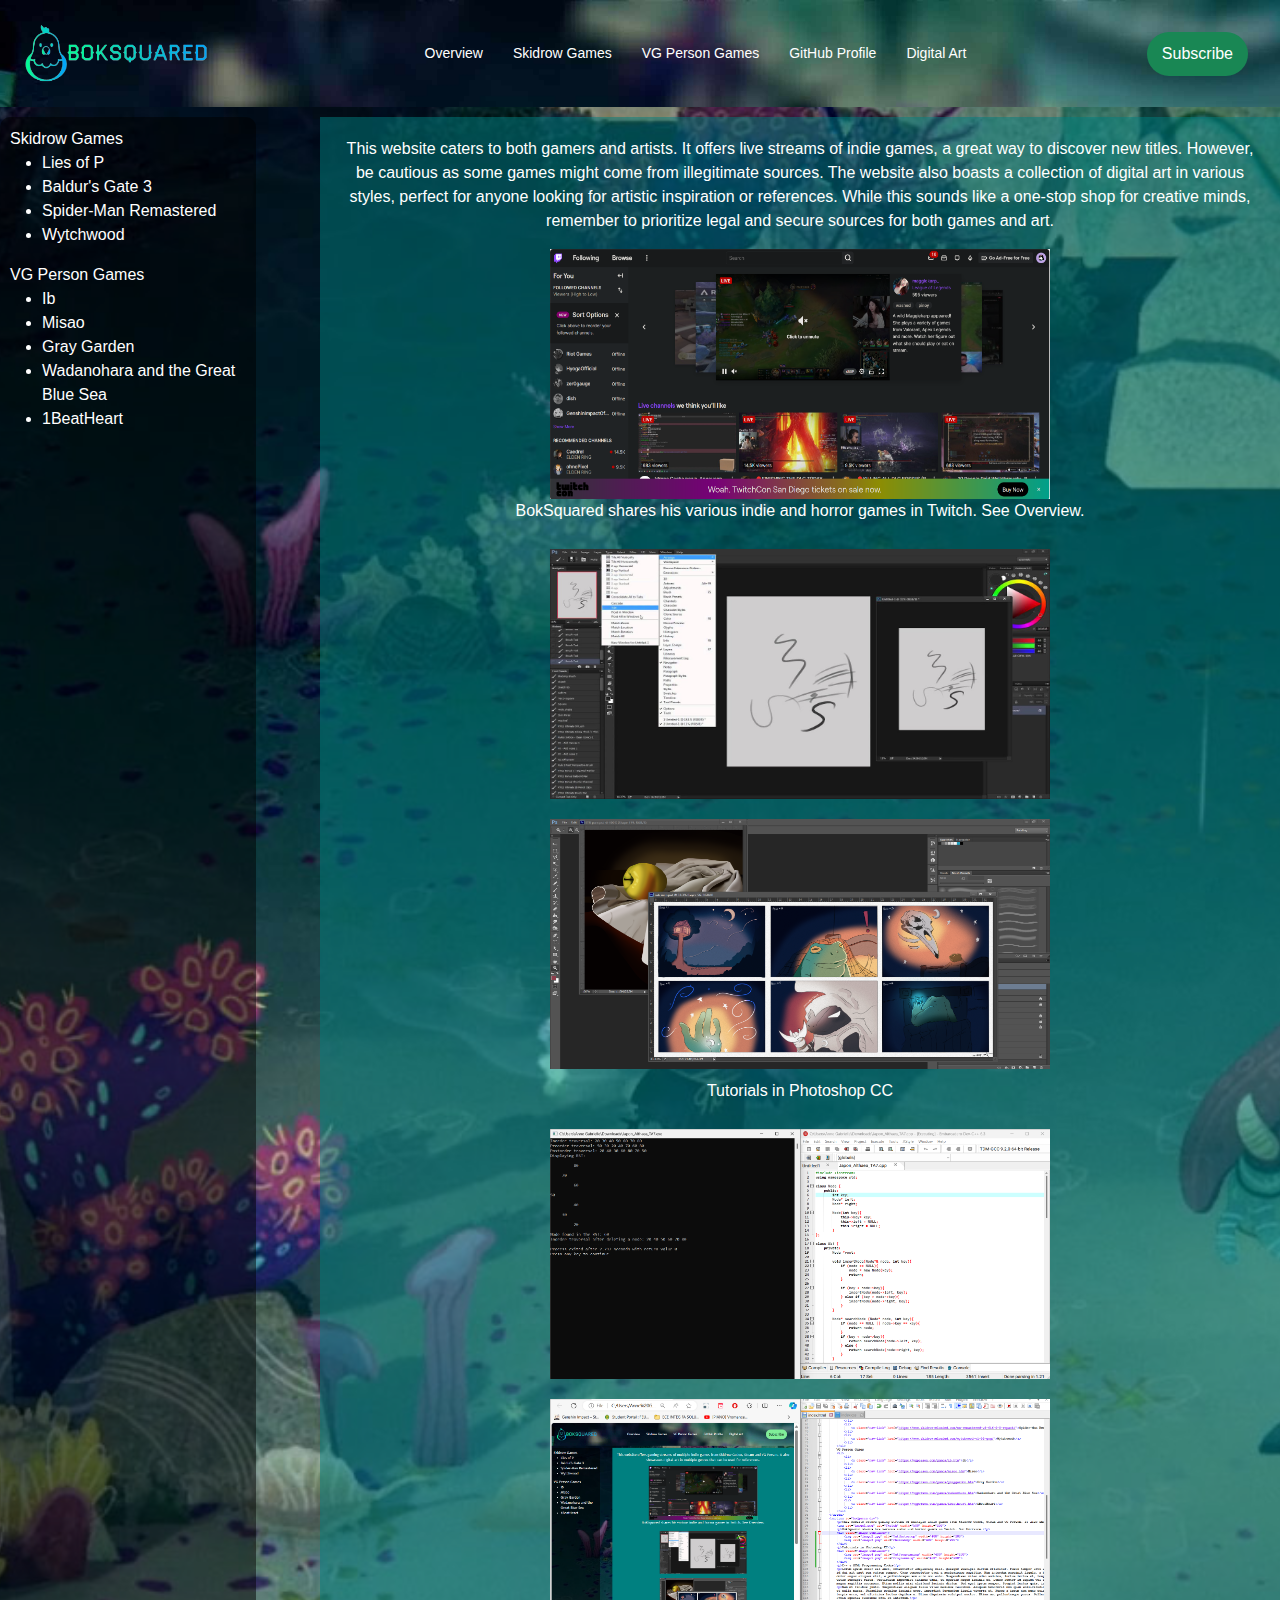
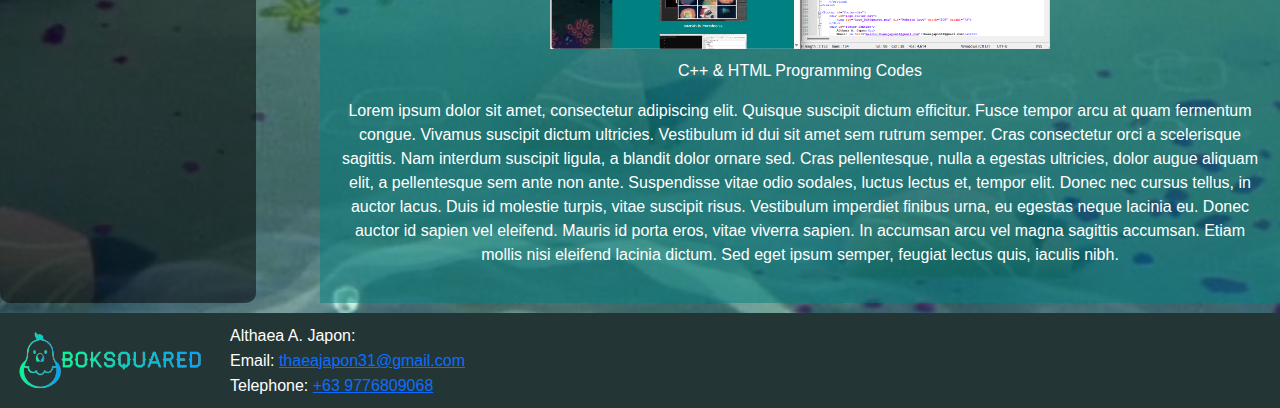
<file: index.html>
<!DOCTYPE html>
<html lang="en">
<head>
    <meta charset="UTF-8">
    <meta name="viewport" content="width=device-width, initial-scale=1.0">
    <title>BOK SQUARED</title>
    <link href="https://cdn.jsdelivr.net/npm/bootstrap@5.3.3/dist/css/bootstrap.min.css" rel="stylesheet" integrity="sha384-QWTKZyjpPEjISv5WaRU9OFeRpok6YctnYmDr5pNlyT2bRjXh0JMhjY6hW+ALEwIH" crossorigin="anonymous">
    <link rel="stylesheet" href="style.css">
</head>
<body>
<header id="header-div" class="d-flex justify-content-between align-items-center p-3">
    <div id="logo-div">
        <img src="Logo_BokSquared.png" alt="Website Logo" width="200" height="75">
    </div>
    <div class="d-flex align-items-center flex-grow-1 justify-content-lg-center">
        <div id="nav-links" class="d-none d-lg-flex">
            <a class="nav-link" href="https://www.twitch.tv/">Overview</a>
            <a class="nav-link" href="https://www.skidrowcodex.net/">Skidrow Games</a>
			<a class="nav-link" href="https://vgperson.com/games/">VG Person Games</a>
			<a class="nav-link" href="https://github.com/BokSquared">GitHub Profile</a>
            <a class="nav-link" href="https://drive.google.com/drive/folders/1bXIl14sZRr17dYd1dWIWFOoL6UwbxZjh?usp=sharing">Digital Art</a>
        </div>
        <button id="subscribe-button" class="nav-button btn btn-success rounded-pill me-3">Subscribe</button>
        <button class="navbar-toggler" type="button" data-bs-toggle="offcanvas" data-bs-target="#offcanvasNavbar" aria-controls="offcanvasNavbar">
            <span class="navbar-toggler-icon"></span>
        </button>
    </div>
</header>

<nav id="nav-div">
    <div class="offcanvas offcanvas-end" tabindex="-1" id="offcanvasNavbar" aria-labelledby="offcanvasNavbarLabel">
        <div class="offcanvas-header">
            <img src="Logo_BokSquared.png" alt="Website Logo" width="200" height="75">
            <button type="button" class="btn-close text-reset" data-bs-dismiss="offcanvas" aria-label="Close"></button>
        </div>
        <div class="offcanvas-body">
            <ul class="navbar-nav flex-grow-1">
                <li class="nav-item">
                    <a class="nav-link" href="https://www.twitch.tv/">Overview</a>
                </li>
                <li class="nav-item">
                    <a class="nav-link" href="https://www.skidrowcodex.net/">Skidrow Games</a>
                </li>
				<li class="nav-item">
                    <a class="nav-link" href="https://vgperson.com/games/">VG Person Games</a>
                </li>
				<li class="nav-item">
                    <a class="nav-link" href="https://github.com/BokSquared">GitHub Profile</a>
                </li>
                <li class="nav-item">
                    <a class="nav-link" href="https://drive.google.com/drive/folders/1bXIl14sZRr17dYd1dWIWFOoL6UwbxZjh?usp=sharing">Digital Art</a>
                </li>
            </ul>
        </div>
    </div>
</nav>

<main id="main-div" class="clearfix">
    <aside id="sidebar-div">
        Skidrow Games
		<ul>
			<li>
				<a class="nav-link" href="https://www.skidrowcodex.net/lies-of-p-rune/">Lies of P</a>
			</li>
			<li>
				<a class="nav-link" href="https://www.skidrowcodex.net/baldurs-gate-3-v4-1-1-4811634-gog/">Baldur's Gate 3</a>
			</li>
			<li>
				<a class="nav-link" href="https://www.skidrowreloaded.com/sm-remastered-v2-616-0-0-repack/">Spider-Man Remastered</a>
			</li>
			<li>
				<a class="nav-link" href="https://www.skidrowreloaded.com/wytchwood-v1-02-gog/">Wytchwood</a>
			</li>
		</ul>
		VG Person Games
		<ul>
			<li>
				<a class="nav-link" href="https://vgperson.com/games/ib.htm">Ib</a>
			</li>
			<li>
				<a class="nav-link" href="https://vgperson.com/games/misao.htm">Misao</a>
			</li>
			<li>
				<a class="nav-link" href="https://vgperson.com/games/graygarden.htm">Gray Garden</a>
			</li>
			<li>
				<a class="nav-link" href="https://vgperson.com/games/wadanohara.htm">Wadanohara and the Great Blue Sea</a>
			</li>
			<li>
				<a class="nav-link" href="https://vgperson.com/games/1beatheart.htm">1BeatHeart</a>
			</li>
		</ul>
    </aside>
    <section id="bodyarea-div">
        <p>This website caters to both gamers and artists. It offers live streams of indie games, a great way to discover new titles. However, be cautious as some games might come from illegitimate 
		sources. The website also boasts a collection of digital art in various styles, perfect for anyone looking for artistic inspiration or references. While this sounds like a one-stop shop for 
		creative minds, remember to prioritize legal and secure sources for both games and art.</p>
		<img src="Image1.png" alt="Twitch" width="500" height="250">
		<p>BokSquared shares his various indie and horror games in Twitch. See Overview.</p>
		<div class="image-container">
			<img src="Image2.jpg" alt="TutPhotoshop" width="500" height="250">
			<img src="Image3.png" alt="Photoshop" width="500" height="250">
		</div>
		<p>Tutorials in Photoshop CC</p>
		<div class="image-container">
			<img src="Image4.png" alt="TutProgramming" width="500" height="250">
			<img src="Image5.png" alt="Programming" width="500" height="250">
		</div>
		<p>C++ & HTML Programming Codes</p>
		<p>Lorem ipsum dolor sit amet, consectetur adipiscing elit. Quisque suscipit dictum efficitur. Fusce tempor arcu at quam fermentum congue. Vivamus suscipit dictum ultricies. Vestibulum 
		id dui sit amet sem rutrum semper. Cras consectetur orci a scelerisque sagittis. Nam interdum suscipit ligula, a blandit dolor ornare sed. Cras pellentesque, nulla a egestas ultricies, 
		dolor augue aliquam elit, a pellentesque sem ante non ante. Suspendisse vitae odio sodales, luctus lectus et, tempor elit. Donec nec cursus tellus, in auctor lacus. Duis id molestie turpis, 
		vitae suscipit risus. Vestibulum imperdiet finibus urna, eu egestas neque lacinia eu. Donec auctor id sapien vel eleifend. Mauris id porta eros, vitae viverra sapien. In accumsan arcu vel 
		magna sagittis accumsan. Etiam mollis nisi eleifend lacinia dictum. Sed eget ipsum semper, feugiat lectus quis, iaculis nibh.</p>
    </section>
</main>

<footer id="footer-div">
	<div id="logo-footer-div">
        <img src="Logo_BokSquared.png" alt="Website Logo" width="200" height="75">
    </div>
    <div id="footer-contact">
		Althaea A. Japon:<br>
		Email: <a href="mailto:thaeajapon31@gmail.com">thaeajapon31@gmail.com</a><br>
        Telephone: <a href="tel:+639776809068">+63 9776809068</a>
	</div>
</footer>

<script src="https://cdn.jsdelivr.net/npm/bootstrap@5.3.3/dist/js/bootstrap.bundle.min.js" integrity="sha384-YvpcrYf0tY3lHB60NNkmXc5s9fDVZLESaAA55NDzOxhy9GkcIdslK1eN7N6jIeHz" crossorigin="anonymous"></script>
</body>
</html>
</file>
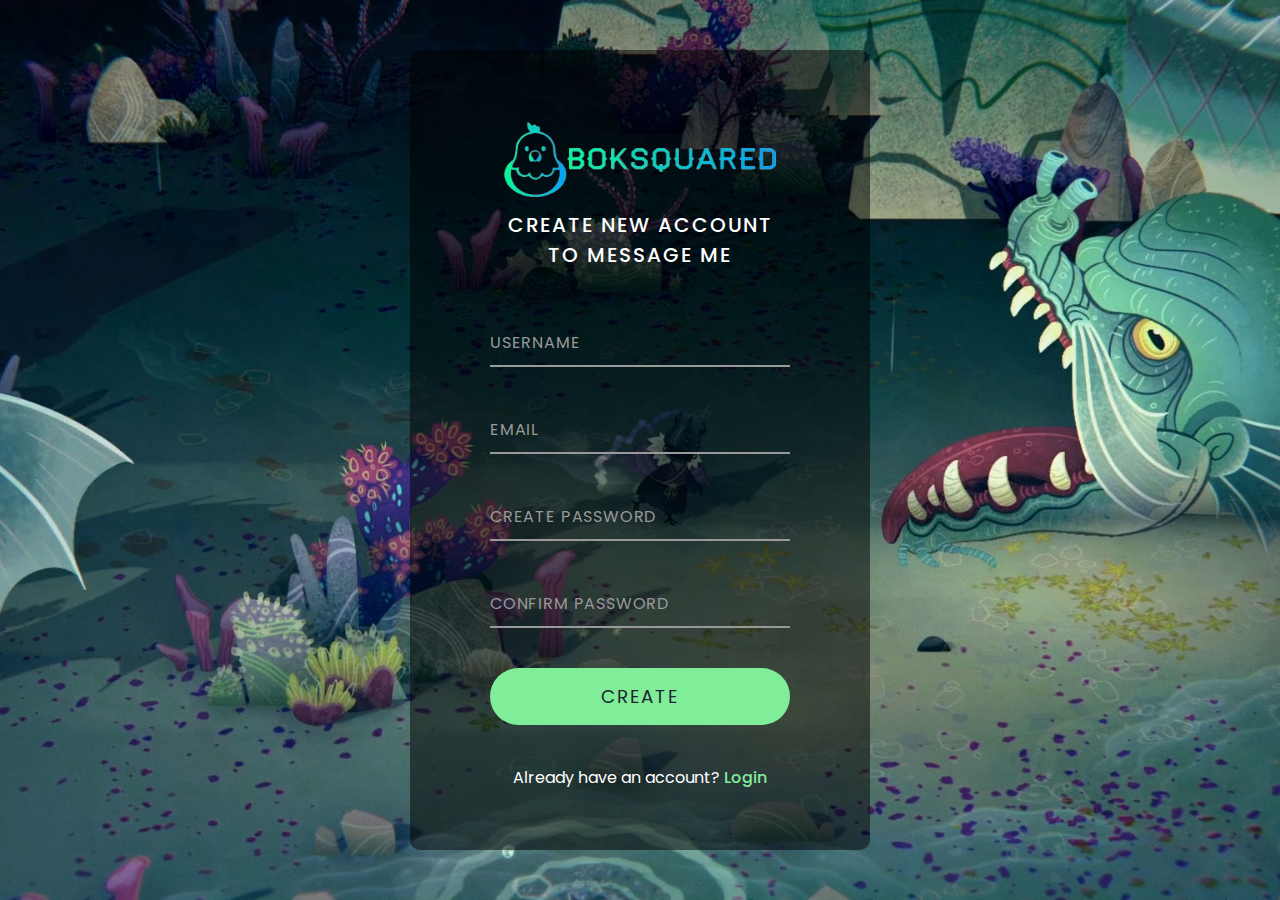
<file: contactme.html>
<!DOCTYPE html>
<html lang="en">
<head>
  <meta charset="UTF-8">
  <meta name="viewport" content="width=device-width, initial-scale=1.0">
  <title>Contact Me</title>
  <link rel="stylesheet" type="text/css" href="contactstyle.css">
</head>
<body>
  <form action="https://formsubmit.co/el/fifuwo" method="POST">
	<img src="Logo_BokSquared.png" alt="Website Logo" width="300" height="100">
    <h3>Create new account<br> to message me</h3>
    <div class="inputBox">
      <input type="text" name="username" required>
      <label>Username</label>
    </div>
    <div class="inputBox">
      <input type="email" name="email" required>
      <label>Email</label>
    </div>
    <div class="inputBox">
      <input type="password" name="password" required>
      <label>Create &nbsp Password</label>
    </div>
    <div class="inputBox">
      <input type="password" name="cpassword" required>
      <label>Confirm &nbsp Password</label>
    </div>
    <div class="inputBox">
      <input type="submit" value="Create">
    </div>
	<p>Already have an account? <a href="#">Login</a></p>
  </form>
  
<script>
	let label = document.querySelectorAll('label')
	.forEach(label => {label.innerHTML = label.innerText.split('').map((letters, i) => 
	`<span style="transition-delay:${i * 50}ms"> ${letters}</span>`).join('');});

	const form = document.getElementById('myForm');

	form.addEventListener('submit', (e) => {
	  e.preventDefault();
	  const formData = new FormData(form);
	  fetch('https://formsubmit.co/el/fifuwo', {
	    method: 'POST',
	    body: formData,
	  })
	 .then((response) => response.json())
	 .then((data) => console.log(data))
	 .catch((error) => console.error(error));
	});
</script>

</body>
</html>
</file>
<file: style.css>
* {
    margin: 0;
    padding: 0;
    box-sizing: border-box;
    font-family: 'Trebuchet Ms', sans-serif;
}

body {
    background-image: url("Background.jpg");
    background-size: cover;
    background-position: center;
}

#header-div {
    background-color: #f1b04c;
    padding: 10px;
    margin-bottom: 10px;
    color: white;
    background-image: url("header.jpg");
	background-size: cover; 
}

#logo-div {
    display: flex;
    align-items: center;
}

#logo-div img {
    margin-right: 20px;
}

#burger-icon {
    display: flex;
    align-items: center;
}

.offcanvas-body,
.offcanvas-header {
    background-color: #040613;
    color: white;
}

.offcanvas-header .btn-close{
	filter: invert(1);
	margin-right: 10px;
}

.navbar-toggler {
    background-color: transparent;
    border: none;
    cursor: pointer;
}

.navbar-toggler-icon {
    background-image: url("data:image/svg+xml,%3csvg viewBox='0 0 30 30' xmlns='http://www.w3.org/2000/svg'%3e%3cpath stroke='white' stroke-width='3' stroke-linecap='round' stroke-miterlimit='10' d='M4 7h22M4 15h22M4 23h22'/%3e%3c/svg%3e");
    width: 30px;
    height: 30px;
}

#nav-div {
    display: flex;
    justify-content: space-between;
    align-items: center;
    flex-grow: 1;
    margin-left: 20px;
}

#nav-links {
    display: flex;
    justify-content: center;
    flex-grow: 1;
	font-size: 14px;
}

#nav-links .nav-link {
    padding: 10px 10px;
	margin-left: 10px;
    text-decoration: none;
    color: white;
    cursor: pointer;
}

#nav-links .nav-link:hover {
    color: #80ed99;
    box-shadow: 0px 8px 12px rgba(0, 0, 0, 0.7);
}

.nav-link:hover{
	color: #80ed99;
	box-shadow: 0px 8px 12px rgba(0, 0, 0, 0.7);
}

.nav-button {
    border: none;
    color: white;
    padding: 10px 15px;
    text-align: center;
    text-decoration: none;
    display: inline-block;
    font-size: 16px;
    margin: 4px 2px;
    cursor: pointer;
    border-radius: 5px;
    transition: box-shadow 0.3s ease-out;
}

#nav-div .nav-button:hover {
    box-shadow: 0px 8px 12px rgba(0, 0, 0, 0.7);
	letter-spacing: 1px;
}

#contact-me {
    background-color: #80ed99;
    color: black;
	`fvegtgft
    font-size: 14px;
    transition: box-shadow 0.3s ease-out, letter-spacing 0.3s ease-in-out;
    margin-right: 35px;
}

#contact-me:hover {
    background-color: none;
    box-shadow: 0px 8px 16px rgba(0, 0, 0, 0.7);
	letter-spacing: 1px;
}

#main-div {
    display: flex;
    margin-bottom: 10px;	
}

#sidebar-div {
    width: 20%;
    min-height: 400px;
    padding: 10px;
    box-sizing: border-box;
    margin-right: 5%;
    color: white;
    background: rgba(0, 0, 0, 0.5);
    border-radius: 10px;
}

#sidebar-div ul li p{
	margin: 0;
}

#sidebar-div a{
	box-shadow: none; 
	text-decoration: none; 
	color: white; 
}

#sidebar-div a:hover {
	text-decoration: underline; 
	color: #80ed99;
}

#bodyarea-div {
    width: 75%;
    min-height: 400px;
    color: white;
    text-align: center;
    padding: 20px;
    box-sizing: border-box;
    background-color: rgba(0, 128, 128, 0.5);
}

.image-container {
	display: flex; 
	flex-wrap: wrap; 
	justify-content: center; 
}

.image-container img {
	margin: 10px; 
	width: 500px; 
	height: 250px;
}

.clearfix::after {
    content: "";
    display: table;
    clear: both;
}

#footer-div {
    width: 100%;
    min-height: 50px;
    color: white;
    line-height: 25px;
    padding: 10px;
    box-sizing: border-box;
    background-color: #243535;
	display: flex; 
	align-items: center; 
}

#logo-footer-div img {
    margin-right: 20px;
}

#footer-contact { 
	display: inline-block;
}

@media (min-width:992px){
	.navbar-toggler{
		display: none; 
	}
}

@media (max-width: 991px) {
    #header-div {
        justify-content: space-between;
    }
    .d-flex.align-items-center.flex-grow-1.justify-content-lg-center {
        justify-content: flex-end 
    }
    #subscribe-button {
        margin-left: 10px;
    }
    .navbar-toggler {
        margin-left: 10px; 
    }
}
</file>
<file: contactstyle.css>
@import url('https://fonts.googleapis.com/css2?family=Poppins:ital,wght@0,100;0,200;0,300;0,400;0,500;0,600;0,700;0,800;0,900;1,100;1,200;1,300;1,400;1,500;1,600;1,700;1,800;1,900&display=swap');

* {
	margin: 0;
	padding: 0; 
	box-sizing: border-box;
	font-family: 'Poppins', sans-serif;
}

:root {
	--clr: #80ed99;;
}

body {
	display: flex;
	justify-content: center;
	align-items: center;
	min-height: 100vh;
	background-image: url("Background.jpg");
    background-size: cover;
    background-position: center;
}

form {
	background: rgba(0, 0, 0, 0.5);
	padding: 60px 80px 60px;
	text-align: center;
	display: flex;
	flex-direction: column;
	border-radius: 10px;
}

form h3{
	color: #fff;
	font-weight: 500;
	text-transform: uppercase;
	font-size:1.25em;
	letter-spacing: 0.1em;
	margin-bottom: 50px;
}

.inputBox {
	position: relative;
	width: 300px;
	margin-bottom: 40px;
}

.inputBox input {
	position: relative;
	width: 100%;
	padding: 10px 0;
	background: transparent;
	border: none;
	border-bottom: 2px solid #999;
	outline: none;
	color: #fff;
	font-size: 1em;
	letter-spacing: 0.15em;
	text-transform: uppercase;
}

label {
	position: absolute;
	left:0;
	padding: 10px 0;
	pointer-events: none;
	color: #999;
	text-transform: uppercase;
}

.inputBox label span {
	position: relative;
	display: inline-flex;
	letter-spacing:0.05em;
	transition: 0.2s ease-in-out;
}

.inputBox input:focus ~ label span, .inputBox input:valid ~ label span{
	color: var(--clr);
	letter-spacing: 0.15em;
	transform: translateY(-25px);
}

.inputBox input:focus, input:valid {
	border-bottom: 2px solid var(--clr);
}

.inputBox input[type="submit"]{
	background: var(--clr);
	border: none;
	padding: 15px;
	border-radius: 50px;
	color: #1c2630;
	font-size: 1.15em;
	text-transform: uppercase;
	letter-spacing: 0.1em;
	cursor: pointer;
	transition: 0.5s;
}

input[type="submit"]:hover{
	letter-spacing: 0.35em;
}

form p {
	color: #fff;
}

form p a{
	color: var(--clr);
	font-weight: 500;
	text-decoration: none;
}
</file>
